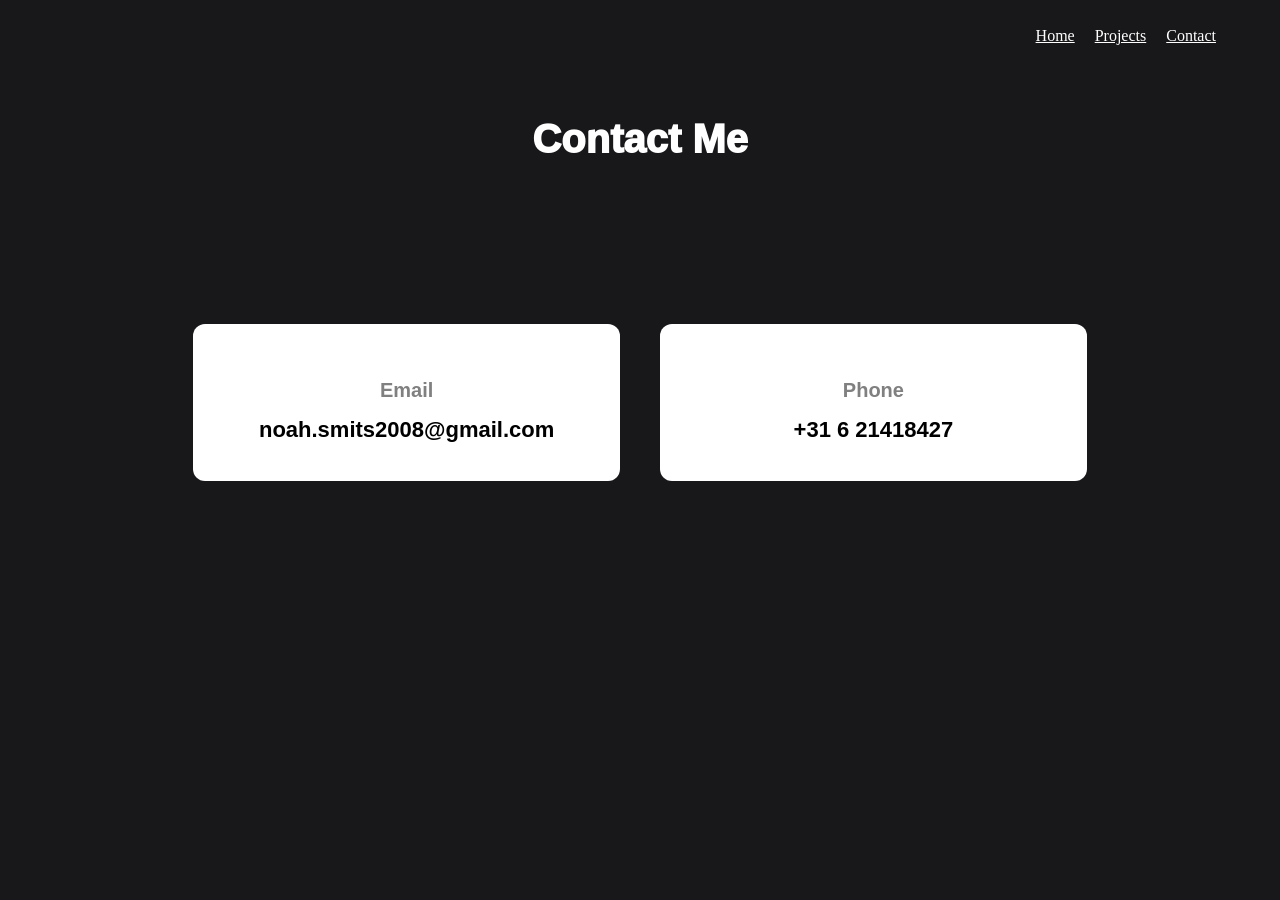
<file: sd2-p5-portfolio-challenge-noahsmits08/contact/contact.html>
<!DOCTYPE html>
<html lang="en">
<head>
    <meta charset="UTF-8">
    <title>Contact</title>
    <link rel="stylesheet" href="contact.css">
</head>
<body>

<nav class="nav">
    <a href="../index.html">Home</a>
    <a href="../projects/projects.html">Projects</a>
    <a href="../contact/contact.html">Contact</a>
</nav>

<div class="header">
    <h1>Contact Me</h1>
</div>

<div class="container">
    <div class="box">
        <h2>Email</h2>
        <a href="noah.smits2008@gmail.com">noah.smits2008@gmail.com</a>
    </div>

    <div class="box">
        <h2>Phone</h2>
        <a href="tel:+31621418427">+31 6 21418427</a>
    </div>
</div>

</body>
</html>
</file>
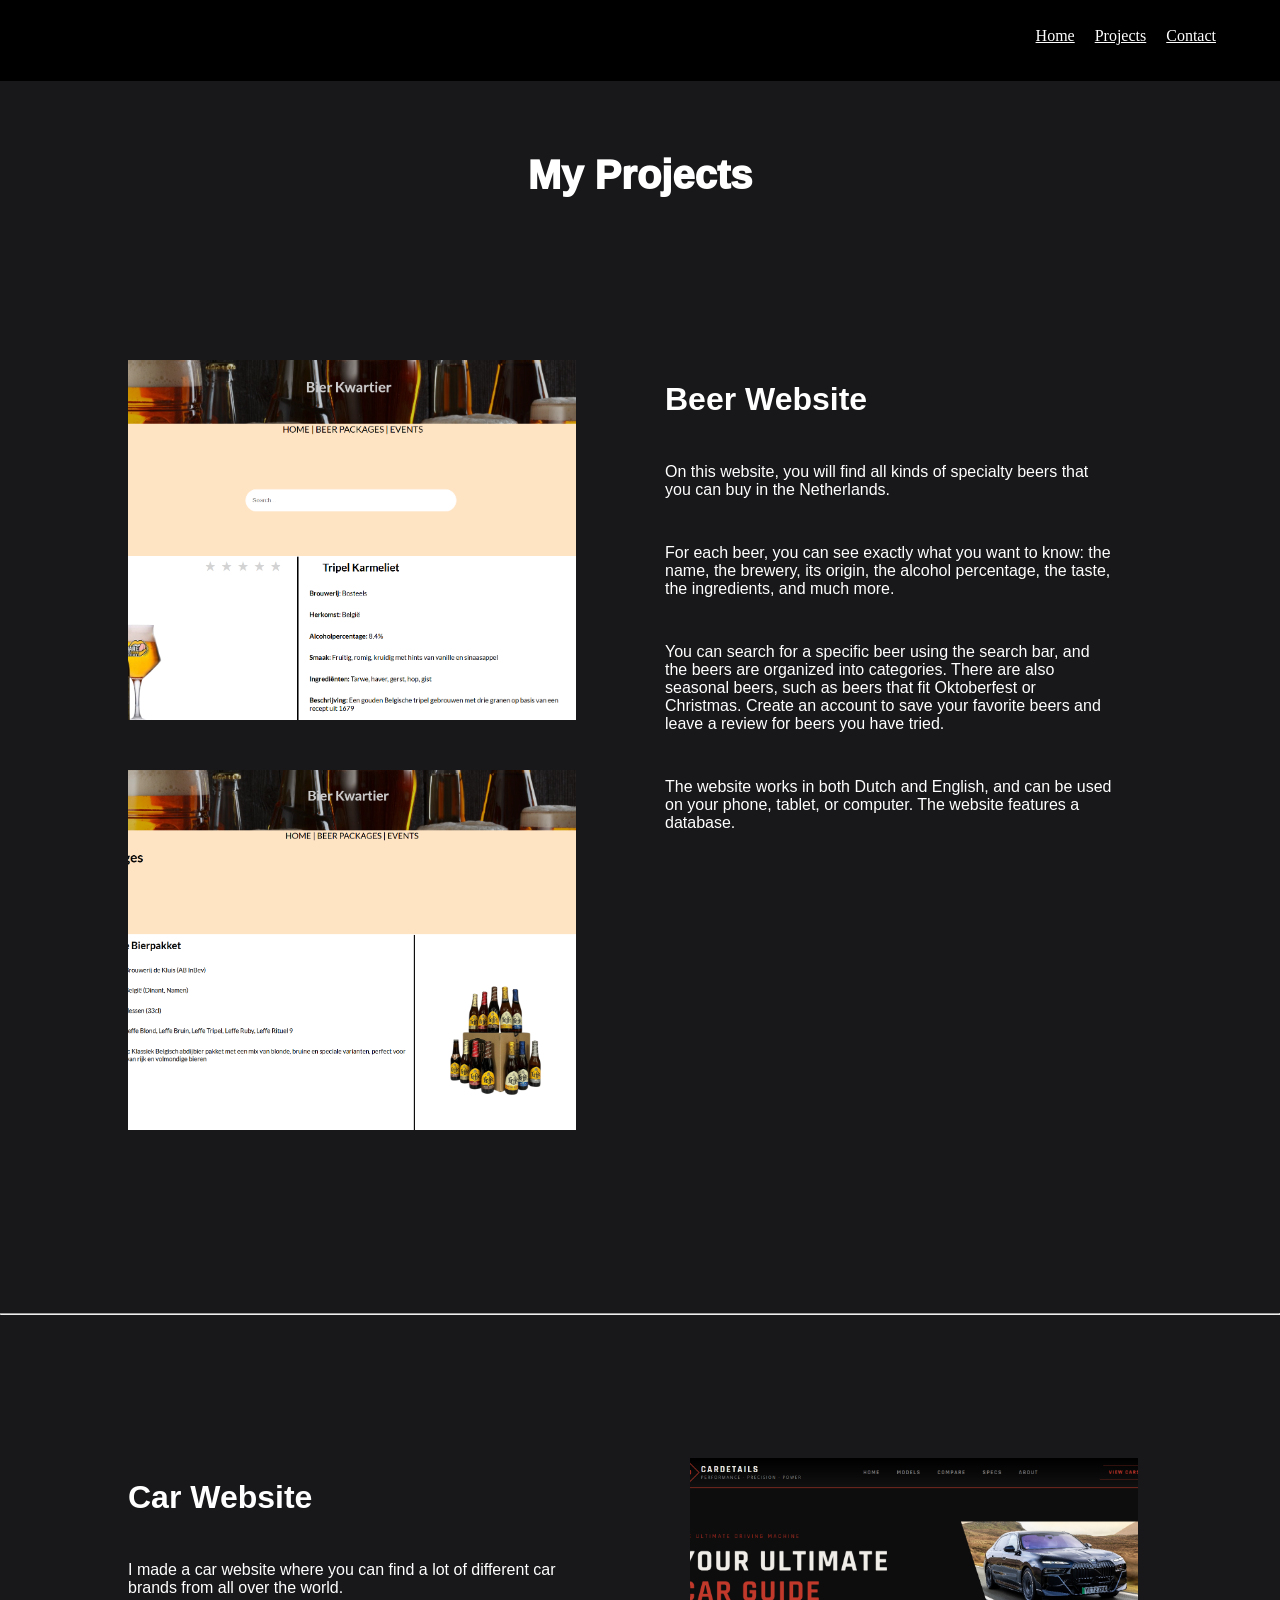
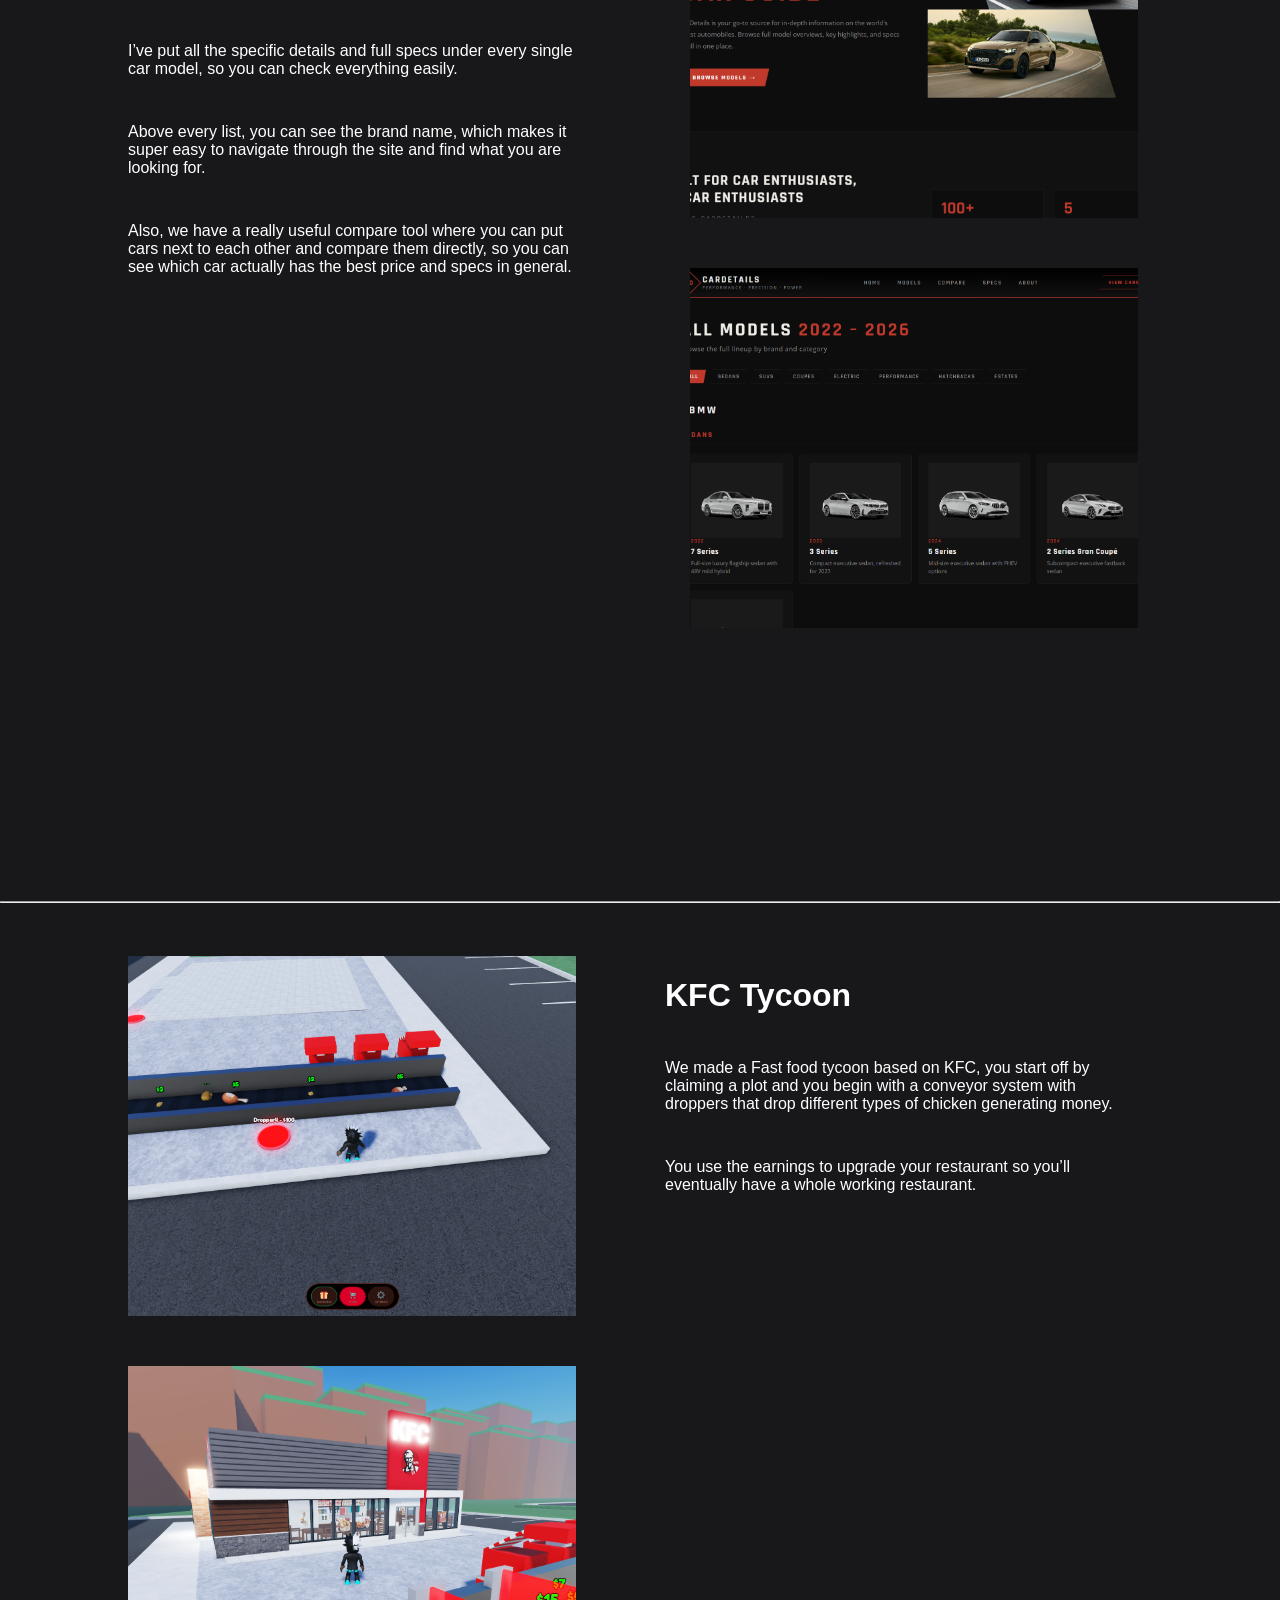
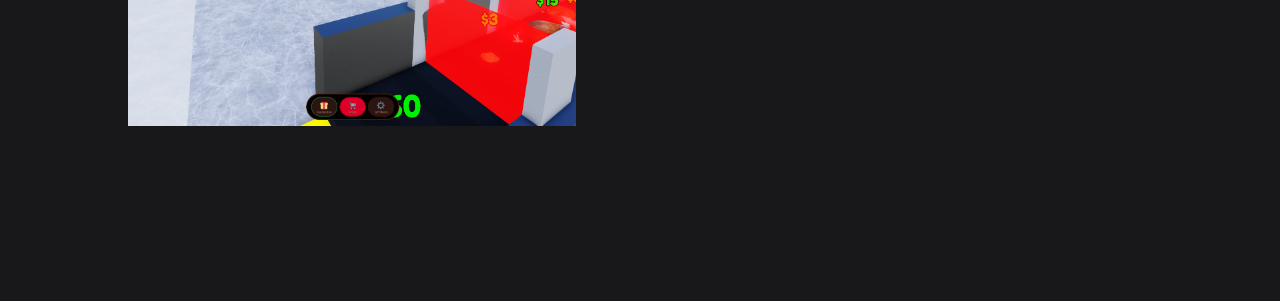
<file: sd2-p5-portfolio-challenge-noahsmits08/projects/projects.html>
<!DOCTYPE html>
<html lang="en">
<head>
    <meta charset="UTF-8">
    <title>Projects</title>
    <link rel="stylesheet" href="projects.css">
</head>
<body>

<nav class="nav">
    <a href="../index.html">Home</a>
    <a href="../projects/projects.html">Projects</a>
    <a href="../contact/contact.html">Contact</a>
</nav>

<div class="header">
    <h1>My Projects</h1>
</div>


<div class="container">
    <div class="text">
        <h1>Beer Website</h1>
        <p>On this website, you will find all kinds of specialty beers that you can buy in the Netherlands.</p>
        <p>For each beer, you can see exactly what you want to know: the name, the brewery, its origin, the alcohol
            percentage, the taste, the ingredients, and much more.</p>
        <p>You can search for a specific beer using the search bar, and the beers are organized into categories. There
            are also seasonal beers, such as beers that fit Oktoberfest or Christmas. Create an account to save your
            favorite beers and leave a review for beers you have tried.</p>
        <p>The website works in both Dutch and English, and can be used on your phone, tablet, or computer. The website
            features a database.</p>
    </div>
    <div class="image">
        <img src="../images/biersite.png" alt="Beer website screenshot 1">
    </div>
    <div class="image">
        <img src="../images/biersite2.png" alt="Beer website screenshot 2">
    </div>
</div>

<hr>


<div class="container2">
    <div class="cartext">
        <h1>Car Website</h1>
        <p>I made a car website where you can find a lot of different car brands from all over the world.</p>
        <p>I’ve put all the specific details and full specs under every single car model, so you can check everything
            easily.</p>
        <p>Above every list, you can see the brand name, which makes it super easy to navigate through the site and find
            what you are looking for.</p>
        <p>Also, we have a really useful compare tool where you can put cars next to each other and compare them
            directly, so you can see which car actually has the best price and specs in general.</p>
    </div>

    <div class="group">
        <div class="image2">
            <img src="../images/carsite.png" alt="Car website screenshot 1">
        </div>
        <div class="image2">
            <img src="../images/carsite2.png" alt="Car website screenshot 2">
        </div>
    </div>
</div>

<hr>

<div class="container">
    <div class="text">
        <h1>KFC Tycoon</h1>
        <p>We made a Fast food tycoon based on KFC, you start off by claiming a plot and you begin with a conveyor
            system with droppers that drop different types of chicken generating money.</p>

        <p> You use the earnings to upgrade your restaurant so you’ll eventually have a whole working restaurant.
        </p>
    </div>
    <div class="image">
        <img src="../images/KFC.png" alt="Beer website screenshot 1">
    </div>
    <div class="image">
        <img src="../images/KFC2.png" alt="Beer website screenshot 2">
    </div>
</div>

</body>
</html>
</file>
<file: sd2-p5-portfolio-challenge-noahsmits08/contact/contact.css>
html, body {
    margin: 0;
    padding: 0;
    background-color: #18181b;
    color: white;
}

/* Navigation */
.nav {
    display: flex;
    justify-content: flex-end;
    gap: 20px;
    padding-right: 5vw;
    padding-top: 3vh;
    position: sticky;
    top: 0;
}

.nav a {
    color: white;

}


.header {
    text-align: center;
    padding-top: 5vh;
    padding-bottom: 15vh;
}

.header h1 {
    font-size: 40px;
    font-weight: 1000;
    font-family: montserrat, sans-serif;
}


.container {
    width: 80vw;
    margin: auto;
    display: flex;
    flex-direction: row;
    justify-content: center;
    gap: 40px;
    flex-wrap: wrap;
}

/* Bigger Contact Boxes */
.box {
    background-color: white;
    width: 350px;
    padding: 3vw;
    border-radius: 12px;
    text-align: center;
}

.box h2 {
    color: grey;
    margin-bottom: 15px;
    font-size: 20px;
    font-family: montserrat, sans-serif;
}

.box a {
    color: black;
    font-size: 22px;
    font-weight: bold;
    text-decoration: none;
    font-family: montserrat, sans-serif;
}

.box a:hover {
    color: blue;
}
</file>
<file: sd2-p5-portfolio-challenge-noahsmits08/projects/projects.css>
html, body {
    margin: 0;
    padding: 0;
    background-color: #18181b;
}


.container {
    display: flex;
    flex-direction: column;
    flex-wrap: wrap;
    height: 100vh;
    padding: 5vh 4vw;
    gap: 50px;
    margin: auto;
    width: 80vw;

}

.image {
    width: 35vw;
    height: 40vh;
}

.image img {
    width: 100%;
    height: 100%;
    object-fit: cover;
}

.text {
    width: 35vw;
    order: 3;
    font-family: montserrat, sans-serif;
    text-align: left;

}

.text h1 {
    color: white;
    margin-bottom: 5vh;
}
.text p {
    color: white;
    margin-bottom: 5vh;
}

.nav {
    background-color: black;
    display: flex;
    justify-content: flex-end;
    gap: 20px;
    padding-top: 3vh;
    padding-right: 5vw;
    position: sticky;
    top: 0;
}

.nav a {
    color: white;
    padding-bottom: 4vh;

}


.container2 {
    display: flex;
    flex-direction: column;
    flex-wrap: wrap;
    height: 120vh;
    padding: 5vh 4vw;
    gap: 100px;
    margin: auto;
    width: 80vw;
}

.image2 {
    width: 35vw;
    height: 40vh;
}

.image2 img {
    width: 100%;
    height: 100%;
    object-fit: cover;
}

.cartext {
    width: 35vw;
    margin-top: 10vh;
    font-family: montserrat, sans-serif;
    text-align: left;
}

.cartext h1 {
    color: white;
    margin-bottom: 5vh;
}


.cartext p {
    color: white;
    margin-bottom: 5vh;
}


.group {
    display: flex;
    flex-direction: column;
    margin-top: 10vh;
    gap: 50px;
    width: 35vw;
}

.header {
    display: flex;
    justify-content: center;
    margin-top: 5vh;
    margin-bottom: 10vh;
}


.header h1 {
    color: white;
font-family: montserrat, sans-serif;
    font-size: 40px;
    font-weight: 1000;
}
</file>
